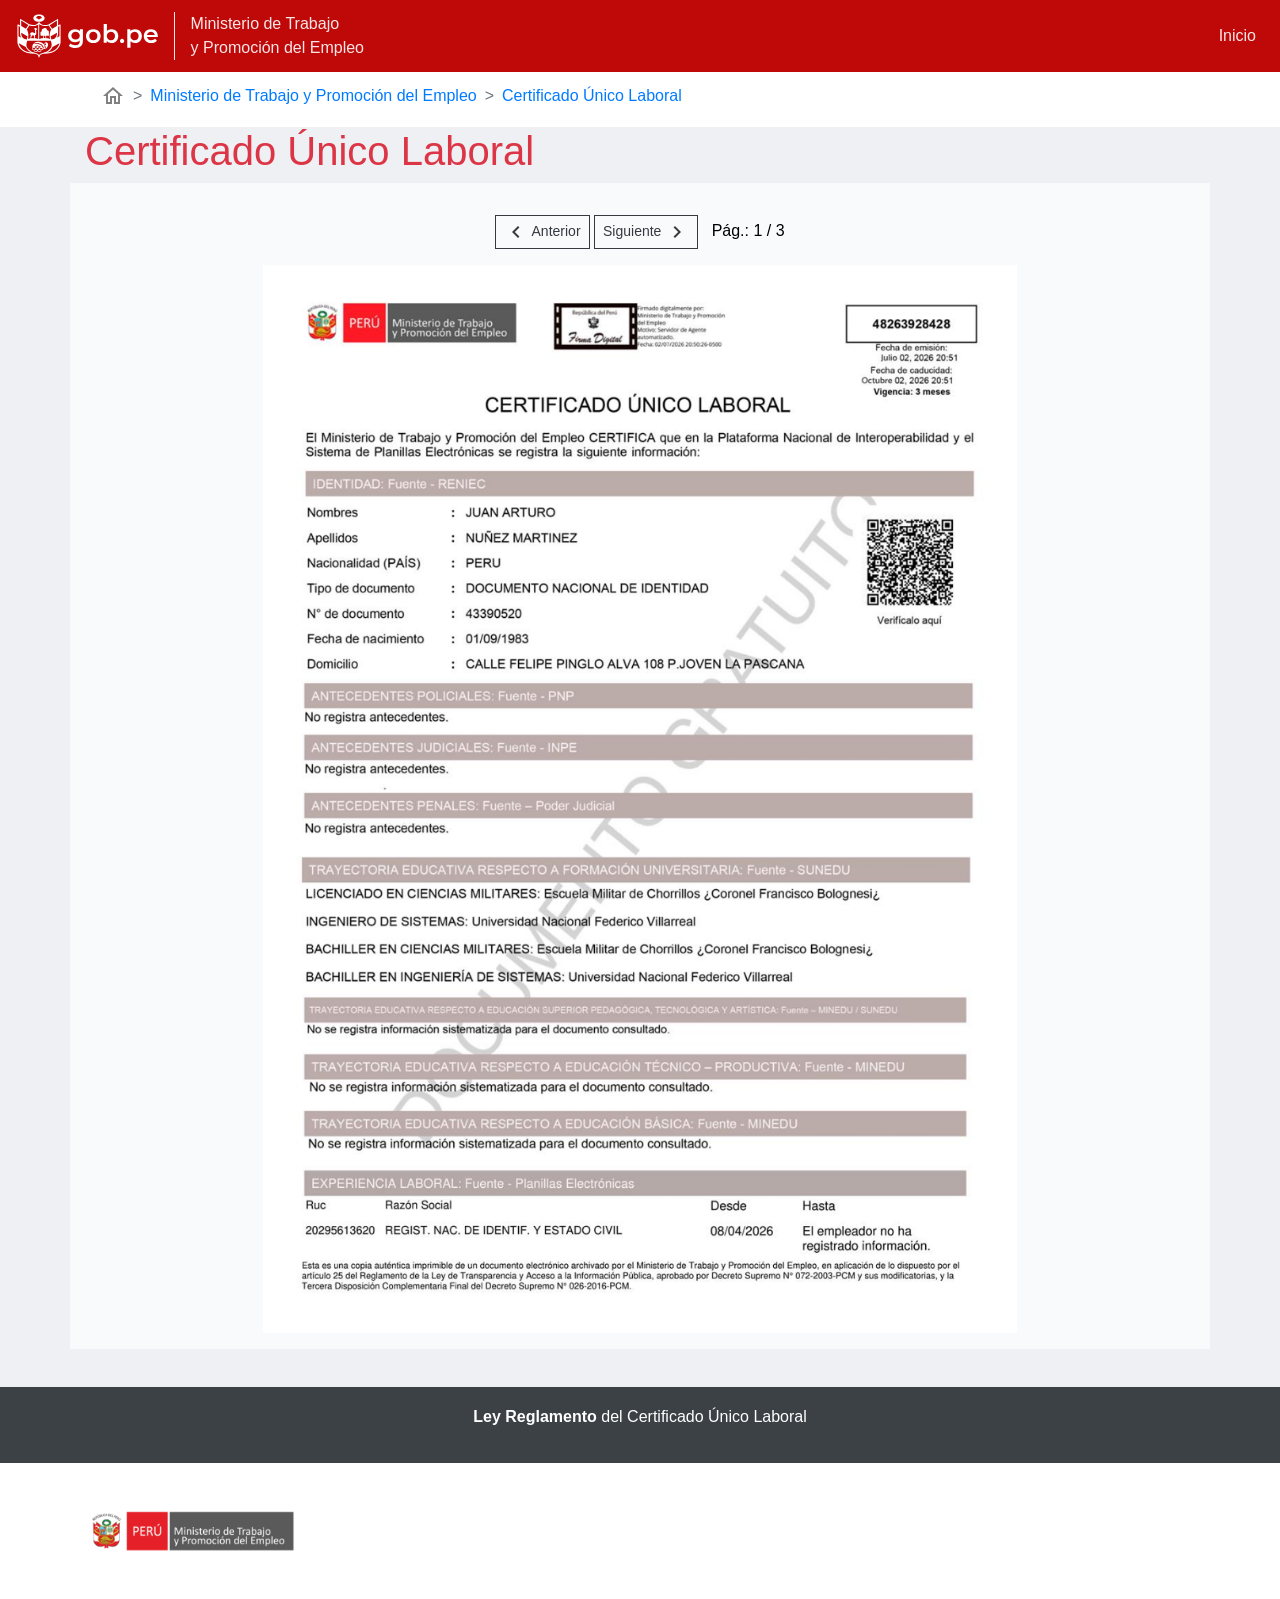
<file: public/CertificadoUnicoLaboral/Ver.html>
<html lang="es">

<head>
  <meta http-equiv="Content-type" content="text/html;" charset="UTF-8">
  <meta http-equiv="Content-Language" content="es-ES">
  <meta http-equiv="X-UA-Compatible" content="IE=edge">
  <title>Ministerio de Trabajo - Certificado Único Laboral</title>
  <meta name="description"
    content="El documento que necesitas para postular a un empleo. Reúne tu información personal, antecedentes policiales, penales y judiciales, educación y experiencia laboral formal. Lo puedes obtener en línea, rápido y gratis.">
  <meta name="viewport" content="width=device-width, initial-scale=1">

  <meta property="og:url" content="https://www.empleosperu.org/CertificadoUnicoLaboral">
  <meta property="og:type" content="website">
  <meta property="og:title"
    content="Certificado Único Laboral (CERTIJOVEN y CERTIADULTO) - Ministerio de Trabajo y Promoción del Empleo">
  <meta property="og:description"
    content="El documento que necesitas para postular a un empleo. Reúne tu información personal, antecedentes policiales, penales y judiciales, educación y experiencia laboral formal. Lo puedes obtener en línea, rápido y gratis.">
  <meta property="og:image"
    content="https://www.empleosperu.org/CertificadoUnicoLaboral/images/certificado_unico_laboral.png">

  <link href="images/favicon.ico" rel="shortcut icon" type="image/png">
  <link rel="stylesheet" href="https://stackpath.bootstrapcdn.com/bootstrap/4.3.1/css/bootstrap.min.css"
    integrity="sha384-ggOyR0iXCbMQv3Xipma34MD+dH/1fQ784/j6cY/iJTQUOhcWr7x9JvoRxT2MZw1T" crossorigin="anonymous">
  <link rel="stylesheet" href="./css/bootstrap-datepicker.min.css">
  <link
    href="https://fonts.googleapis.com/css?family=Material+Icons|Material+Icons+Outlined|Material+Icons+Two+Tone|Material+Icons+Round|Material+Icons+Sharp"
    rel="stylesheet">
  <link rel="stylesheet" href="./css/cul.css">

  <script src="https://ajax.googleapis.com/ajax/libs/jquery/3.4.1/jquery.min.js"></script>
  <script src="./js/jquery.redirect.js"></script>
  <script src="./js/jquery.validate.min.js"></script>
  <script src="./js/bootstrap-datepicker.js"></script>
  <script src="./js/bootstrap-datepicker.es.min.js"></script>

  <script src="./js/popper.min.js"></script>
  <script src="https://stackpath.bootstrapcdn.com/bootstrap/4.3.1/js/bootstrap.min.js"
    integrity="sha384-JjSmVgyd0p3pXB1rRibZUAYoIIy6OrQ6VrjIEaFf/nJGzIxFDsf4x0xIM+B07jRM"
    crossorigin="anonymous"></script>
  <script src="./js/certijoven-v3.1.js"></script>
</head>

<body>
  <div id="loading" style="display: none;">
    <img id="loading-image" src="images/ajax-loader.gif" alt="Cargando...">
  </div>
  <div id="loading-CUL" style="display: none;">
    <img id="loading-image-CUL" src="images/ajax-loader.gif" alt="Cargando información de las instituciones...">
    <div class="loading-text">
      <p class="text-danger">Estimado usuario, por favor espere un momento</p>
      <p class="text-danger" id="loading-text-value"></p>
    </div>

  </div>
  <nav class="navbar navbar-expand-lg navbar navbar-dark bg-dark">
    <a class="navbar-brand logo-gob" href="https://www.empleosperu.org">
      <img src="images/escudo.svg" alt="Logotipo Gobierno del Perú" class="escudo">
      <img src="images/logo.svg" alt="Logotipo Gobierno del Perú" class="texto-gob">
    </a>
    <a class="nav-link logo-texto" href="./Ver.html">Ministerio de Trabajo<br>y Promoción del Empleo</a>
    <button class="navbar-toggler" type="button" data-toggle="collapse" data-target="#navbarTogglerDemo02"
      aria-controls="navbarTogglerDemo02" aria-expanded="false" aria-label="Toggle navigation">
      <span class="navbar-toggler-icon"></span>
    </button>

    <div class="collapse navbar-collapse" id="navbarTogglerDemo02">
      <ul class="navbar-nav mr-auto mt-2 mt-lg-0">
        <li class="nav-item active"></li>
      </ul>
      <ul class="navbar-nav">
        <li class="nav-item">


          <a class="nav-link" href="/CertificadoUnicoLaboral">Inicio</a>




        </li>
        <!--<li class="nav-item">
                <a class="nav-link" href="/CertificadoUnicoLaboral/PreguntasFrecuentes.html">Preguntas Frecuentes</a>
            </li>-->
      </ul>

    </div>
  </nav>

  <div class="container-fluid miga">
    <div class="container">
      <nav aria-label="breadcrumb">
        <ol class="breadcrumb">
          <li class="breadcrumb-item miga-home">
            <a href="https://www.empleosperu.org"><span class="material-icons-outlined">home</span></a>
          </li>
          <li class="breadcrumb-item"><a href="https://www.empleosperu.org">Ministerio de Trabajo y Promoción del
              Empleo</a></li>
          <li class="breadcrumb-item active" aria-current="page"><a href="/CertificadoUnicoLaboral">Certificado Único
              Laboral</a></li>
        </ol>
      </nav>
    </div>
  </div>
  <script src="./js/pdf.js"></script>
  <script src="./js/certificado-v3.1.js"></script>
  <script>
    // Configurar el worker
    pdfjsLib.GlobalWorkerOptions.workerSrc = './js/pdf.worker.js';
  </script>
  <!--INICIO CERTIFICADO-->
  <div class="container cul-visor">
    <div class="row">
      <div class="col">
        <h1 class="text-danger">Certificado Único Laboral</h1>
      </div>
    </div>

    <div class="row documento-imagen p-3">
      <div class="col pt-3">
        <input id="dni" value="VBGtlmOLCPzpQW43MJeoNA==" hidden>
        <input id="tipoDocumento" value="10080399" hidden>
        <input id="secuencia" value="54" hidden>

        <div class="text-center">
          <button class="btn btn-outline-dark btn-sm" id="prev">
            <i class="material-icons">navigate_before</i> Anterior
          </button>
          <button class="btn btn-outline-dark btn-sm" id="next">
            Siguiente <i class="material-icons">navigate_next</i>
          </button>
          &nbsp;&nbsp;<span>Pág.: <span id="page_num">1</span> / <span id="page_count">0</span></span>
        </div>

        <div class="pdf-wrap">
          <canvas id="the-canvas"></canvas>
        </div>
      </div>
    </div>
  </div>
  <!--FIN CERTIFICADO-->



  <footer class="footer">

    <div class="container footer-top">
      <div class="row">
        <!--
            <div class="col">
                <a href="/CertificadoUnicoLaboral/files/Manual_de_usuario_CUL.pdf" target="_blank" class="p-listado ml-3">Manual de usuario</a>
            </div>
            -->
        <div class="col text-center popup" onclick="showPopup()">
          <p>
            <a target="_blank" href="files/Ley%2031760%20-%20Ley%20CUL.pdf"><b>Ley</b></a>
            <a target="_blank" href="files/Ley%2031760%20-%20Reglamento.pdf"><b>Reglamento</b></a>
            del Certificado Único Laboral
          </p>
          <span class="popuptext" id="LeyPopup">
            Con la aprobación de su reglamento, el pasado 30 de diciembre del 2023
            entra en vigencia la Ley N° 31760, Ley del Certificado Único Laboral.
            En dicho marco se irán implementando progresivamente algunas mejoras
            a este servicio, iniciando una marcha blanca desde el 23 de junio del 2024.
          </span>
        </div>
        <!--<div class="col text-right">
                <p>Canal de atención y consultas: <span>0800 71 707</span></p>
            </div>-->


      </div>
    </div>
    <div class="container-fluid footer-bottom">
      <div class="container">
        <div class="row">
          <div class="col-sm-6 col-md-4">
            <img src="images/pastillaMTPE.svg" alt="pastilla Ministerio de Trabajo" class="float-left mt-5 mb-5">
          </div>
          <div class="col-sm-6 col-md-4 offset-md-4">

          </div>
        </div>
      </div>
    </div>
  </footer>


  <div id="give-freely-root-bcjindcccaagfpapjjmafapmmgkkhgoa" class="give-freely-root"
    data-extension-id="bcjindcccaagfpapjjmafapmmgkkhgoa" data-extension-name="JSON Formatter" style="display: block;">
  </div>
</body>

</html>
</file>
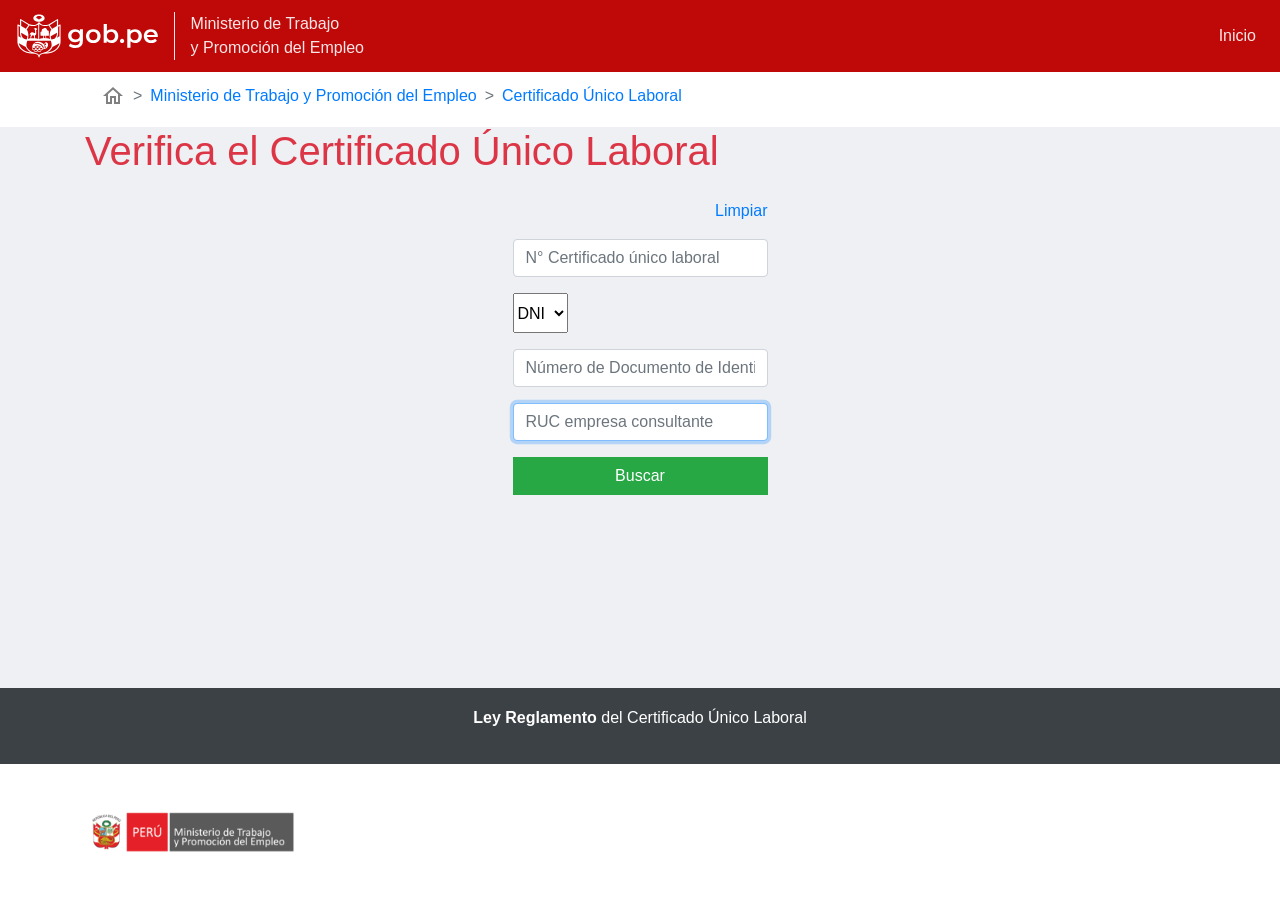
<file: public/CertificadoUnicoLaboral/Verificacion.html>
<!DOCTYPE html>
<html lang="es">

<head>
  <meta http-equiv="Content-type" content="text/html;" charset="UTF-8" />
  <meta http-equiv="Content-Language" content="es-ES" />
  <meta http-equiv="X-UA-Compatible" content="IE=edge">
  <title>Ministerio de Trabajo - Certificado Único Laboral</title>
  <meta name="description"
    content="El documento que necesitas para postular a un empleo. Reúne tu información personal, antecedentes policiales, penales y judiciales, educación y experiencia laboral formal. Lo puedes obtener en línea, rápido y gratis.">
  <meta name="viewport" content="width=device-width, initial-scale=1">

  <meta property="og:url" content="https://www.empleosperu.gob.pe/CertificadoUnicoLaboral" />
  <meta property="og:type" content="website" />
  <meta property="og:title"
    content="Certificado Único Laboral (CERTIJOVEN y CERTIADULTO) - Ministerio de Trabajo y Promoción del Empleo" />
  <meta property="og:description"
    content="El documento que necesitas para postular a un empleo. Reúne tu información personal, antecedentes policiales, penales y judiciales, educación y experiencia laboral formal. Lo puedes obtener en línea, rápido y gratis." />
  <meta property="og:image"
    content="https://www.empleosperu.gob.pe/CertificadoUnicoLaboral/images/certificado_unico_laboral.png" />

  <link href="images/favicon.ico" rel="shortcut icon" type="image/png" />
  <link rel="stylesheet" href="https://stackpath.bootstrapcdn.com/bootstrap/4.3.1/css/bootstrap.min.css"
    integrity="sha384-ggOyR0iXCbMQv3Xipma34MD+dH/1fQ784/j6cY/iJTQUOhcWr7x9JvoRxT2MZw1T" crossorigin="anonymous">
  <link rel="stylesheet" href="./css/bootstrap-datepicker.min.css">
  <link
    href="https://fonts.googleapis.com/css?family=Material+Icons|Material+Icons+Outlined|Material+Icons+Two+Tone|Material+Icons+Round|Material+Icons+Sharp"
    rel="stylesheet">
  <link rel="stylesheet" href="./css/cul.css">

  <script src="https://ajax.googleapis.com/ajax/libs/jquery/3.4.1/jquery.min.js"></script>
  <script src="./js/jquery.redirect.js"></script>
  <script src="./js/jquery.validate.min.js"></script>
  <script src="./js/bootstrap-datepicker.js"></script>
  <script src="./js/bootstrap-datepicker.es.min.js"></script>

  <script src="./js/popper.min.js"></script>
  <script src="https://stackpath.bootstrapcdn.com/bootstrap/4.3.1/js/bootstrap.min.js"
    integrity="sha384-JjSmVgyd0p3pXB1rRibZUAYoIIy6OrQ6VrjIEaFf/nJGzIxFDsf4x0xIM+B07jRM"
    crossorigin="anonymous"></script>
  <script src="./js/certijoven-v3.1.js"></script>
</head>

<body>
  <div id="loading">
    <img id="loading-image" src="images/ajax-loader.gif" alt="Cargando..." />
  </div>
  <div id="loading-CUL">
    <img id="loading-image-CUL" src="images/ajax-loader.gif" alt="Cargando información de las instituciones..." />
    <div class="loading-text">
      <p class="text-danger">Estimado usuario, por favor espere un momento</p>
      <p class="text-danger" id="loading-text-value"></p>
    </div>

  </div>
  <nav class="navbar navbar-expand-lg navbar navbar-dark bg-dark">
    <a class="navbar-brand logo-gob" href="https://www.empleosperu.gob.pe">
      <img src="images/escudo.svg" alt="Logotipo Gobierno del Perú" class="escudo" />
      <img src="images/logo.svg" alt="Logotipo Gobierno del Perú" class="texto-gob" />
    </a>
    <a class="nav-link logo-texto" href="./Verificacion.html">Ministerio de Trabajo<br />y Promoción del Empleo</a>
    <button class="navbar-toggler" type="button" data-toggle="collapse" data-target="#navbarTogglerDemo02"
      aria-controls="navbarTogglerDemo02" aria-expanded="false" aria-label="Toggle navigation">
      <span class="navbar-toggler-icon"></span>
    </button>

    <div class="collapse navbar-collapse" id="navbarTogglerDemo02">
      <ul class="navbar-nav mr-auto mt-2 mt-lg-0">
        <li class="nav-item active"></li>
      </ul>
      <ul class="navbar-nav">
        <li class="nav-item">



          <a class="nav-link" href="https://www.empleosperu.gob.pe">Inicio</a>



        </li>
        <!--<li class="nav-item">
                <a class="nav-link" href="/CertificadoUnicoLaboral/PreguntasFrecuentes.html">Preguntas Frecuentes</a>
            </li>-->
      </ul>

    </div>
  </nav>

  <div class="container-fluid miga">
    <div class="container">
      <nav aria-label="breadcrumb">
        <ol class="breadcrumb">
          <li class="breadcrumb-item miga-home">
            <a href="https://www.empleosperu.gob.pe"><span class="material-icons-outlined">home</span></a>
          </li>
          <li class="breadcrumb-item"><a href="https://www.empleosperu.gob.pe">Ministerio de Trabajo y Promoción del
              Empleo</a></li>
          <li class="breadcrumb-item active" aria-current="page"><a href="/CertificadoUnicoLaboral">Certificado Único
              Laboral</a></li>
        </ol>
      </nav>
    </div>
  </div>



  <div id="ajax-mensaje" class="container mb-2" style="display: none">
    <div class="row">
      <div class="col alert alert-warning fade show" id="ajax-alert">
        <i class="material-icons"> info_outline</i> <span id="p-mensaje"></span>
        <button type="button" onclick="javascript:cerrarNotificacion('#ajax-mensaje');" class="close">
          <span aria-hidden="true">&times;</span>
        </button>
      </div>
    </div>
  </div>

  <div class="container cul-verificacion">
    <div class="row">
      <div class="col">
        <h1 class="text-danger">Verifica el Certificado Único Laboral</h1>
      </div>
    </div>

    <div class="row justify-content-center mt-3">
      <div class="col-md-3 align-self-center">
        <form class="form" id="formCertiJoven" novalidate="novalidate">
          <div class="form-group text-right">
            <a href="#" id="btnLimpiar" class="text-right">Limpiar</a>
          </div>
          <div class="form-group">
            <input onkeypress="return isNumberKey(event);" onkeyup="numberMobile(event);"
              placeholder="N° Certificado único laboral" id="txtNumeroCertijoven" name="txtNumeroCertijoven"
              class="form-control mr-2" size="11" maxlength="11" pattern="[0-9]{11}" required="required" />
          </div>
          <div class="form-group">
            <select name="cmbTipoDocumento" id="cmbTipoDocumento" style="height:40px">
              <option value="10080399" selected>DNI</option>
              <option value="10080305">CE</option>
              <option value="10080307">CPP</option>
            </select>
          </div>
          <div class="form-group">
            <input onkeypress="return isNumberKey(event);" onkeyup="numberMobile(event);" id="txtDNI"
              placeholder="Número de Documento de Identidad" name="txtDNI" class="form-control mr-2" size="11"
              maxlength="9" pattern="[0-9]{9}" required="required" />
          </div>
          <div class="form-group">
            <input onkeypress="return isNumberKey(event);" onkeyup="numberMobile(event);" id="txtNumeroRUC"
              name="txtNumeroRUC" placeholder="RUC empresa consultante" class="form-control mr-2" size="11"
              maxlength="11" pattern="[0-9]{11}" required="required" />
          </div>
          <div class="row">
            <div class="col-md-12 text-center">
              <a href="#" id="btnVerificar" class=" btn btn-success btn-block">
                Buscar
              </a>
            </div>
          </div>
        </form>
      </div>
    </div>

    <div class="row" id="grdVerificacion">
      <div class="col">
        <div class="row">
          <div class="col">
            <h5>Resultado de búsqueda</h5>
            <hr>
          </div>
        </div>
        <div class="busqueda">
          <div class="row pt-sm-4 pl-4 pr-4 busqueda-head">
            <div class="col-md-2">
              <p class="font-weight-bold">N° de certificado</p>
            </div>
            <div class="col-md-2">
              <p class="font-weight-bold">Fecha de emisión</p>
            </div>
            <div class="col-md-4">
              <p class="font-weight-bold">Apellidos y nombres</p>
            </div>
            <div class="col-md-2">
              <p class="font-weight-bold">Estado</p>
            </div>
            <div class="col-md-2">
            </div>
          </div>
          <div class="row row pl-4 pr-4" id="filtroCertificado">
            <div class="col-md-2"><span class="titulo-responsive">N° de certificado</span>
              <p>20263928421</p>
            </div>
            <div class="col-md-2"><span class="titulo-responsive">Fecha de emisión</span>
              <p>22/02/2026 20:51:03</p>
            </div>
            <div class="col-md-4"><span class="titulo-responsive">Apellidos y nombres</span>
              <p>NUÑEZ MARTINEZ JUAN ARTURO</p>
            </div>
            <div class="col-md-2"><span class="titulo-responsive">Estado</span>
              <p>Vigente</p>
            </div>
            <div class="col-md-2"><a target="_blank"
                href="Ver.html?numeroDni=VBGtlmOLCPzpQW43MJeoNA==&amp;numeroSecuencia=54&amp;tipoDocumento=10080399"
                class="btn btn-primary btn-sm"><span class="material-icons">visibility</span> Ver</a></div>
            <div class="col-12">
              <hr class="subguion">
            </div>
          </div>
        </div>
      </div>
    </div>
  </div>

  <script src="./js/VerificarCertijoven-v3.1.js"></script>

  <footer class="footer">

    <div class="container footer-top">
      <div class="row">
        <!--
            <div class="col">
                <a href="/CertificadoUnicoLaboral/files/Manual_de_usuario_CUL.pdf" target="_blank" class="p-listado ml-3">Manual de usuario</a>
            </div>
            -->
        <div class="col text-center popup" onclick="showPopup()">
          <p>
            <a target="_blank" href="files/Ley%2031760%20-%20Ley%20CUL.pdf"><b>Ley</b></a>
            <a target="_blank" href="files/Ley%2031760%20-%20Reglamento.pdf"><b>Reglamento</b></a>
            del Certificado Único Laboral
          </p>
          <span class="popuptext" id="LeyPopup">
            Con la aprobación de su reglamento, el pasado 30 de diciembre del 2023
            entra en vigencia la Ley N° 31760, Ley del Certificado Único Laboral.
            En dicho marco se irán implementando progresivamente algunas mejoras
            a este servicio, iniciando una marcha blanca desde el 23 de junio del 2024.
          </span>
        </div>
        <!--<div class="col text-right">
                <p>Canal de atención y consultas: <span>0800 71 707</span></p>
            </div>-->


      </div>
    </div>
    <div class="container-fluid footer-bottom">
      <div class="container">
        <div class="row">
          <div class="col-sm-6 col-md-4">
            <img src="images/pastillaMTPE.svg" alt="pastilla Ministerio de Trabajo" class="float-left mt-5 mb-5">
          </div>
          <div class="col-sm-6 col-md-4 offset-md-4">

          </div>
        </div>
      </div>
    </div>
  </footer>
</body>

</html>
</file>
<file: public/CertificadoUnicoLaboral/css/cul.css>
/*Author: Ychurquipa*/
/*Prod v2*/

body, html {
    background: #EEF0F4;
    font-family: 'Roboto', sans-serif;
}
.breadcrumb
{
    margin-bottom: 0!important;
}
.miga {
    background: #FFFFFF;
}

.miga nav ol {
    background-color: #FFFFFF !important;
}

.bg-dark {
    background-color: #bf0909 !important;
}

.logo-gob img.escudo {
    width: 46px;
    height: auto !important;
    min-height: 30px;
}

.logo-gob img.texto-gob {
    width: 90px;
}

.navbar-dark .navbar-nav .nav-link {
    color: rgba(255, 255, 255, 0.9);
}

.navbar-dark .navbar-nav .nav-link:hover,
.navbar-dark .navbar-nav .nav-link:focus {
    color: rgba(255, 255, 255, 1);
}

.nav-link {
    padding: 0 1rem;
}

.logo-texto {
    color: rgba(255, 255, 255, 0.9);
    border-left: 1px solid rgba(255, 255, 255, 0.9);
}

.logo-texto:hover,
.logo-texto:focus {
    color: rgba(255, 255, 255, 1);
}

.miga-home a {
    color: grey !important;
}

.breadcrumb-item + .breadcrumb-item::before {
    display: inline-block;
    padding-right: .5rem;
    color: #6c757d;
    content: ">";
}


html {
    position: relative;
    min-height: 100%;
}

body {
    margin-bottom: 250px;
}

.footer {
    color: #FFFFFF;
    position: absolute;
    bottom: 0;
    width: 100%;
    /*height: 60px; !* Set the fixed height of the footer here *!*/
    line-height: 60px; /* Vertically center the text there */
    background-color: #3C4145;
}

.btn {
    border-radius: 0 !important;
}

.btn-outline-primary {
    border: 1px solid #0056AC;
    color: #0056AC;
}

.btn-primary {
    background-color: #0056AC;
    border-color: #0056AC;
}

.text-danger {
    color: #B0261C;
}

.footer .footer-top {

}

.material-icons {
    vertical-align: middle;
}

.footer .footer-bottom {
    background-color: #FFFFFF;
}

.footer a {
    color: #FFFFFF;
}

.footer a:hover,
.footer a:focus {
    color: #FFFFFF;
}

.alert {
    margin-bottom: 0 !important;
}

.alert p {
    margin-bottom: 0;
}

#loading-CUL {
    width: 100%;
    height: 100%;
    top: 0;
    left: 0;
    position: fixed;
    display: block;
    opacity: 0.9;
    background-color: #fff;
    z-index: 1051;
    text-align: center;
}
#loading{
    width: 100%;
    height: 100%;
    top: 0;
    left: 0;
    position: fixed;
    display: block;
    opacity: 0.7;
    background-color: #fff;
    z-index: 1051;
    text-align: center;
}

#loading-image,
#loading-image-CUL{
    position: absolute;
    margin-left: auto;
    margin-right: auto;
    left: 0;
    right: 0;
    z-index: 1051;
    margin-right: auto;
    left: 0;
    top: 200px;
    right: 0;
}
.loading-text
{
    font-size: 1.1em;
    position: absolute;
    margin-left: auto;
    margin-right: auto;
    left: 0;
    right: 0;
    z-index: 1051;
    margin-right: auto;
    left: 0;
    top: 270px;
    right: 0;
}

.cul-index .importante {
    background: #FFFFFF;
    border-left: 1px solid #B0261C;

}

.cul-index .importante h3 .material-icons {
    color: #CF000B;
}

.cul-index .importante h3 .material-icons {
    color: #CF000B;
}

.cul-index .importante p .material-icons {
    vertical-align: 0 !important;
    color: #219653;
    font-size: 6px !important;
}

.space-1 {
    margin-left: 10px;
}

.cul-historial .orden {
    border: 1px solid #1B9D6B;
    display: inline;
    border-radius: 100%;
    color: #1B9D6B;
    padding: 1px 6px;
}

.cul-historial .listado {
    background: #FFFFFF;
}

.cul-historial .listado p {
    margin-bottom: 0px !important;
}

.cul-historial .subguion {
    height: 3px;
    border-width: 0;
    color: gray;
    background-color: gray;
}

.filtroPIDE p.problema {
    margin-bottom: 0;
    margin-top: 1em;
}

.filtroPIDE .subguion {
    height: 3px !important;
    border-width: 0 !important;
    color: gray !important;
    margin-top: 0 !important;
    margin-bottom: 1em !important;
    background-color: gray !important;
}

.modal-certijoven .modal-header {
    border-bottom: 0px solid #dee2e6 !important;
    padding: 1rem 1rem 0 1rem !important;
}

.modal-certijoven .modal-footer {
    display: block !important;
}

.cul-certificado .listado {
    background: #FFFFFF;
}

#procedimiento-tab {
    color: #000000;
}

.btn-link-certijoven,
.btn-link-certijoven:hover,
.btn-link-certijoven:focus {
    color: #000000;
}

.btn-pregunta {
    font-weight: bold;
}

.cul-preguntas .nav-tabs .nav-link {
    color: #000000 !important;
    background: #EEF0F4 !important;
    border-color: #EEF0F4 #EEF0F4 #EEF0F4;
}

.cul-preguntas .nav-tabs .nav-link.active {
    color: #000000 !important;
    background: #EEF0F4 !important;
    border: 2px solid;
    border-color: #EEF0F4 #EEF0F4 #0056AC;
}

.cul-verificacion .busqueda {
    background: #FFFFFF;
}

.cul-verificacion .subguion {
    height: 3px;
    border-width: 0;
    color: gray;
    background-color: gray;
}

.cul-visor canvas {
    padding-left: 0;
    padding-right: 0;
    margin-left: auto;
    margin-right: auto;
    display: block;
    width: 70%;
    max-width: 100%;
    height: auto;
}

.cul-visor .text-center {
    text-align: center !important;
    margin-bottom: 16px;
    color: #000000;
}

.cul-visor button {
    border-radius: 5px;
}

.cul-visor .documento-imagen {
    background-color: #F9FAFB;
}
.cul-historial .titulo-responsive
{
    display: none;
}
.cul-verificacion .titulo-responsive
{
    display: none;
}
.cul-certificado #cul-frame
{
    height: 700px;
}
.cul-certificado .documento
{
    background: #FFFFFF;
}
.card-contenido ol ul{
    font-weight: bold;
}
.card-contenido ol ul li{
    font-weight: normal;
}
.card-cul .material-icons,
.card-cul .material-icons:hover,
.card-cul .material-icons:focus
{
    color: #000000;
}

.card-cul a.collapsed .remove
{
    display: none;
}
.card-cul a.collapsed .add
{
    display: block;
}
.card-cul a .add
{
    display: none;
}
.card-cul a .remove
{
    display: block;
}


/*Extra small devices (portrait phones, less than 576px)*/
/*No media query for `xs` since this is the default in Bootstrap*/
@media (max-width: 575.98px) {
    .card-cul .col-md-11
    {
        width: 90%!important;
    }
    .card-cul .col-md-1
    {
        width: 9%!important;
    }
    .footer-bottom .col-md-4
    {
        width: 50%!important;
    }
    .footer-bottom .col-md-4 img
    {
        width: 95%!important;
    }
    .footer-top
    {
        padding-top: 1em;
        padding-bottom: 1em;
    }
    .footer
    {

        line-height: 35px;
    }

    .footer .p-listado
    {
        width: 100%;
    }

    .logo-texto
    {
        display: none;
    }
    body, html
    {
        /*background: #807af8;*/
    }
    body {
        margin-bottom: 300px;
    }
    .historial-head
    {
        display: none;
    }
    .cul-historial h5
    {
        padding-top: 1em;
    }
    .cul-historial .titulo-responsive
    {
        width: 100%;
        display: block;
        margin: 0.25em 0;
    }
    .cul-historial .ver-certificado
    {
        margin-top: 0.5em;
    }
    .modal-cul .col-md-11
    {
        width: 90%!important;
    }
    .modal-cul .col-md-1
    {
        width: 9%!important;
    }
    .cul-certificado .documento .col-md-3
    {
        width: 50%!important;
    }

    .cul-verificacion .busqueda-head
    {
        display: none;
    }
    .cul-verificacion .titulo-responsive
    {
        width: 100%;
        display: block;
        margin: 0.25em 0;
    }
}


/*Small devices (landscape phones, 576px and up)*/
@media (min-width: 576px) {
    body, html
    {
        /*background: #fd6fff;*/
    }
    .footer .p-listado
    {
        width: auto;
    }

}

/*Medium devices (tablets, 768px and up)*/
@media (min-width: 768px) {
    body, html
    {
        /*background: #61ec9f;*/
    }
}

 /*Large devices (desktops, 992px and up)*/
@media (min-width: 992px) {
    body, html
    {
        /*background: #60ebe1;*/
    }
}

/*Extra large devices (large desktops, 1200px and up)*/
@media (min-width: 1200px) {
    body, html
    {
        /*background: #ffca58;*/
    }
}


/* Popup container - can be anything you want */
.popup {
  position: relative;
  display: inline-block;
  cursor: pointer;
  -webkit-user-select: none;
  -moz-user-select: none;
  -ms-user-select: none;
  user-select: none;
}

/* The actual popup */
.popup .popuptext {
  visibility: hidden;
  width: 420px;
  background-color: #555;
  color: #fff;
  text-align: left;
  border-radius: 6px;
  padding: 8px 0;
  position: absolute;
  z-index: 1;
  bottom: 125%;
  left: 50%;
  margin-left: -80px;
  line-height: 60px;
  padding-left: 18px;
  padding-right: 18px;
}

/* Popup arrow */
.popup .popuptext::after {
  content: "";
  position: absolute;
  top: 100%;
  left: 50%;
  margin-left: -5px;
  border-width: 5px;
  border-style: solid;
  border-color: #555 transparent transparent transparent;
}

/* Toggle this class - hide and show the popup */
.popup .show {
  visibility: visible;
  -webkit-animation: fadeIn 1s;
  animation: fadeIn 1s;
}

/* Add animation (fade in the popup) */
@-webkit-keyframes fadeIn {
  from {opacity: 0;}
  to {opacity: 1;}
}

@keyframes fadeIn {
  from {opacity: 0;}
  to {opacity:1 ;}
}

/* contenedor con scroll si el canvas queda grande */
.cul-visor .pdf-wrap{
  width: 100%;
  overflow: auto;
}
</file>
